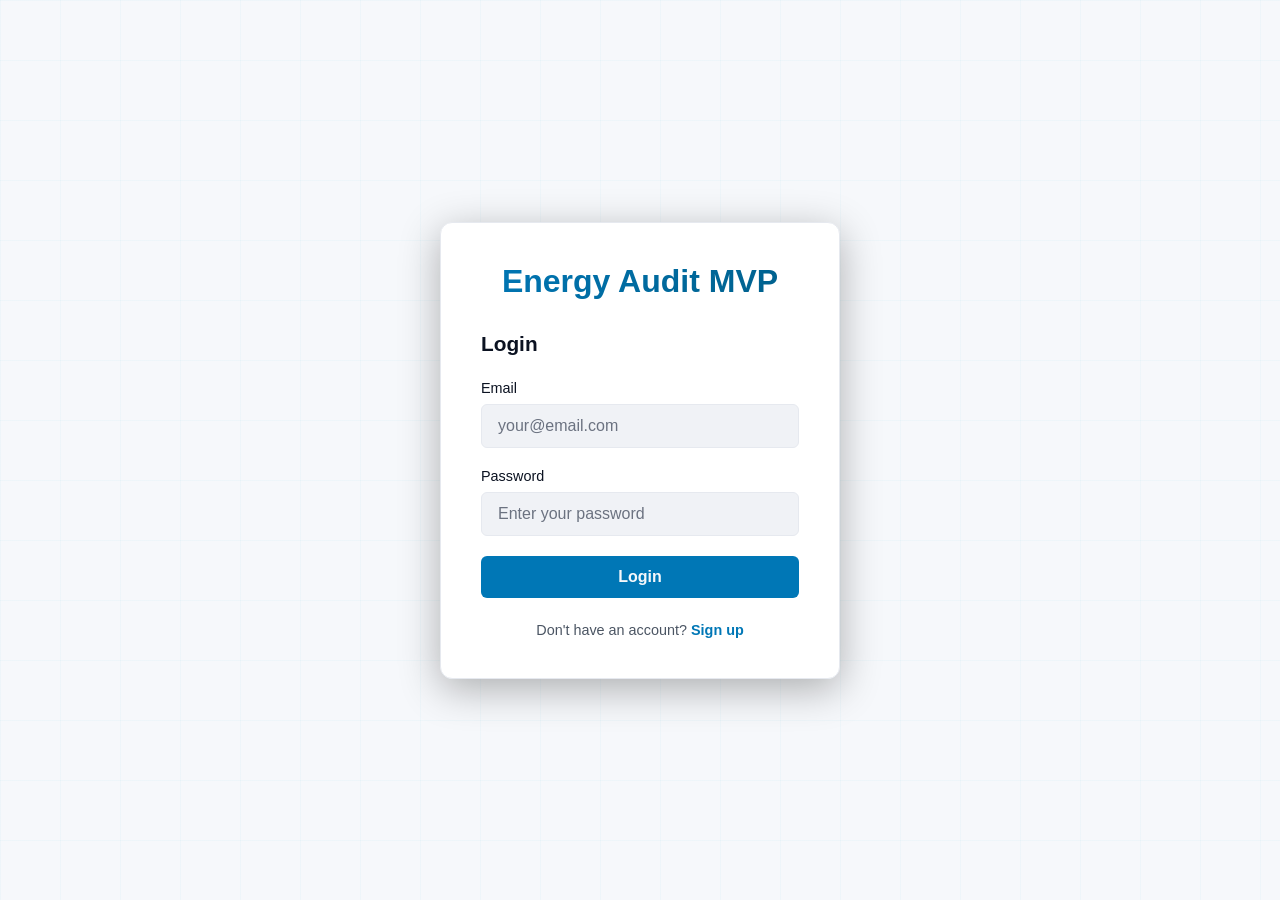
<file: go-file-upload-server/html/index.html>
<!DOCTYPE html>
<html lang="en">
<head>
    <meta charset="UTF-8">
    <meta name="viewport" content="width=device-width, initial-scale=1.0">
    <title>Energy Audit MVP</title>
    <link rel="stylesheet" href="index.css">
</head>
<body>
    <div class="grid-bg"></div>

    <!-- Auth Section (shown when not logged in) -->
    <div id="authSection" class="auth-container">
        <div class="auth-card">
            <h1>Energy Audit MVP</h1>
            <div id="loginForm" class="auth-form active">
                <h2>Login</h2>
                <div class="form-group">
                    <label for="loginEmail">Email</label>
                    <input type="email" id="loginEmail" placeholder="your@email.com" required>
                </div>
                <div class="form-group">
                    <label for="loginPassword">Password</label>
                    <input type="password" id="loginPassword" placeholder="Enter your password" required>
                </div>
                <button id="loginBtn" class="btn btn-primary">Login</button>
                <p class="form-toggle">Don't have an account? <a href="#" id="showSignup">Sign up</a></p>
                <div id="loginError" class="error-message"></div>
            </div>

            <div id="signupForm" class="auth-form">
                <h2>Create Account</h2>
                <div class="form-group">
                    <label for="signupFirstName">First Name</label>
                    <input type="text" id="signupFirstName" placeholder="John" required>
                </div>
                <div class="form-group">
                    <label for="signupLastName">Last Name</label>
                    <input type="text" id="signupLastName" placeholder="Doe" required>
                </div>
                <div class="form-group">
                    <label for="signupEmail">Email</label>
                    <input type="email" id="signupEmail" placeholder="your@email.com" required>
                </div>
                <div class="form-group">
                    <label for="signupPassword">Password</label>
                    <input type="password" id="signupPassword" placeholder="Create a strong password" required>
                </div>
                <button id="signupBtn" class="btn btn-primary">Sign Up</button>
                <p class="form-toggle">Already have an account? <a href="#" id="showLogin">Login</a></p>
                <div id="signupError" class="error-message"></div>
            </div>
        </div>
    </div>

    <!-- Main App Section (shown when logged in) -->
    <div id="appSection" class="app-container hidden">
        <header class="app-header">
            <div class="header-content">
                <div>
                    <h1>Energy Audit MVP</h1>
                    <p class="subtitle">Manage jobs, tasks, time entries, audits, and photos in one place.</p>
                </div>
                <div class="header-user">
                    <span id="userDisplay"></span>
                    <button id="themeToggle" class="btn btn-small">Toggle Theme</button>
                    <button id="logoutBtn" class="btn btn-small">Logout</button>
                </div>
            </div>
        </header>

        <main class="app-main">
            <div class="content-layout">
                <aside class="sidebar card">
                    <div class="section-header">
                        <h2>Jobs</h2>
                        <button id="refreshJobsBtn" class="btn btn-small">Refresh</button>
                    </div>
                    <div class="form-group">
                        <label for="jobTitleInput">New Job Title</label>
                        <input type="text" id="jobTitleInput" placeholder="Audit title">
                    </div>
                    <div class="form-group">
                        <label for="jobDescriptionInput">Description</label>
                        <textarea id="jobDescriptionInput" rows="3" placeholder="Optional details"></textarea>
                    </div>
                    <button id="createJobBtn" class="btn btn-primary">Create Job</button>
                    <div id="jobError" class="error-message"></div>
                    <div id="jobsList" class="jobs-list"></div>
                </aside>

                <section class="main-panel">
                    <section id="jobsPage" class="page card">
                        <div class="page-header">
                            <h2>Jobs</h2>
                            <p class="subtitle">Create a job or select a job from the list.</p>
                        </div>
                        <div class="page-content">
                            <p class="empty-state">Use the left job panel to create or select a job.</p>
                        </div>
                    </section>

                    <section id="tasksPage" class="page card hidden">
                        <div class="page-header">
                            <button id="backToJobsBtn" class="btn btn-small">Back</button>
                            <div>
                                <h2>Tasks</h2>
                                <p id="selectedJobTitle" class="subtitle">Select a job to manage tasks.</p>
                            </div>
                            <button id="refreshTasksBtn" class="btn btn-small">Refresh</button>
                        </div>
                        <div class="form-group">
                            <label for="taskTitleInput">Task Title</label>
                            <input type="text" id="taskTitleInput" placeholder="Task title">
                        </div>
                        <div class="form-group">
                            <label for="taskDescriptionInput">Details</label>
                            <textarea id="taskDescriptionInput" rows="3" placeholder="Task description"></textarea>
                        </div>
                        <button id="createTaskBtn" class="btn btn-primary">Add Task</button>
                        <div id="taskError" class="error-message"></div>
                        <div id="tasksList" class="tasks-list"></div>
                    </section>

                    <section id="taskDetailPage" class="page card hidden">
                        <div class="page-header">
                            <button id="backToTasksBtn" class="btn btn-small">Back</button>
                            <div>
                                <h2>Task Details</h2>
                                <p id="selectedTaskTitle" class="subtitle">Select a task to see details.</p>
                            </div>
                        </div>
                        <div class="page-nav">
                            <button id="showTimePageBtn" class="btn btn-small">Time</button>
                            <button id="showAuditPageBtn" class="btn btn-small">Audit</button>
                            <button id="showPhotoPageBtn" class="btn btn-small">Photos</button>
                        </div>
                        <div id="timeSubpage" class="page-subpage">
                            <div id="taskTimeSummary" class="list-card hidden"></div>
                            <div id="timeEntriesList" class="entries-list"></div>
                            <div class="form-row">
                                <div class="form-group">
                                    <label for="timeEntryStartDateInput">Start date</label>
                                    <input type="date" id="timeEntryStartDateInput">
                                </div>
                                <div class="form-group">
                                    <label for="timeEntryStartTimeInput">Start time</label>
                                    <input type="time" id="timeEntryStartTimeInput">
                                </div>
                            </div>
                            <div class="form-row">
                                <div class="form-group">
                                    <label for="timeEntryEndDateInput">End date</label>
                                    <input type="date" id="timeEntryEndDateInput">
                                </div>
                                <div class="form-group">
                                    <label for="timeEntryEndTimeInput">End time</label>
                                    <input type="time" id="timeEntryEndTimeInput">
                                </div>
                            </div>
                            <div class="form-group">
                                <label for="timeEntryNoteInput">Note</label>
                                <textarea id="timeEntryNoteInput" rows="2" placeholder="Optional note"></textarea>
                            </div>
                            <div class="form-row">
                                <button id="startTimerBtn" class="btn btn-small">Start Timer</button>
                                <button id="createTimeEntryBtn" class="btn btn-primary">Add Entry</button>
                                <button id="stopTimeEntryBtn" class="btn btn-small">Stop Active Timer</button>
                            </div>
                            <div id="timeEntryError" class="error-message"></div>
                        </div>

                        <div id="auditSubpage" class="page-subpage hidden">
                            <div class="form-row">
                                <div class="form-group">
                                    <label>
                                        <input type="checkbox" id="auditEasy"> Easy
                                    </label>
                                </div>
                                <div class="form-group">
                                    <label>
                                        <input type="checkbox" id="auditHard"> Hard
                                    </label>
                                </div>
                            </div>
                            <div class="form-row">
                                <div class="form-group">
                                    <label>
                                        <input type="checkbox" id="auditFun"> Fun
                                    </label>
                                </div>
                                <div class="form-group">
                                    <label>
                                        <input type="checkbox" id="auditNotFun"> Not Fun
                                    </label>
                                </div>
                            </div>
                            <div class="form-group">
                                <label for="auditEfficiencyRating">Efficiency Rating</label>
                                <input type="number" id="auditEfficiencyRating" min="1" max="10" placeholder="1-10">
                            </div>
                            <div class="form-group">
                                <label for="auditNotes">Notes</label>
                                <textarea id="auditNotes" rows="3" placeholder="Observations and findings"></textarea>
                            </div>
                            <button id="createAuditBtn" class="btn btn-primary">Save Audit</button>
                            <div id="auditError" class="error-message"></div>
                            <div id="auditStatus" class="loading hidden">Loading audits...</div>
                            <div id="auditList" class="entries-list"></div>
                        </div>

                        <div id="photoSubpage" class="page-subpage hidden">
                            <div class="form-group">
                                <label for="imageUploadInput">Upload Image</label>
                                <input type="file" id="imageUploadInput" accept="image/*">
                            </div>
                            <div class="form-group">
                                <label for="imagePhotoType">Photo Type</label>
                                <select id="imagePhotoType">
                                    <option value="site">Site</option>
                                    <option value="equipment">Equipment</option>
                                    <option value="issue">Issue</option>
                                </select>
                            </div>
                            <button id="uploadImageBtn" class="btn btn-primary">Upload Photo</button>
                            <div id="imageError" class="error-message"></div>
                            <div id="imagesList" class="images-list"></div>
                        </div>
                    </section>

                </section>
            </div>
        </main>
    </div>

    <script src="js/config.js"></script>
    <script src="js/auth.js"></script>
    <script src="js/api.js"></script>
    <script src="js/ui.js"></script>
    <script src="js/app.js"></script>
</body>
</html>
</file>
<file: go-file-upload-server/html/index.css>
* {
    margin: 0;
    padding: 0;
    box-sizing: border-box;
}

:root {
    --primary: #00ADD8;
    --primary-dark: #007d9c;
    --danger: #CE3262;
    --danger-dark: #a0254d;
    --success: #32CD32;
    --bg-dark: #0a0a0f;
    --bg-card: #12121a;
    --bg-input: #1a1a24;
    --text-primary: #f0f0f5;
    --text-secondary: #8888a0;
    --text-muted: #5a5a70;
    --border: #2a2a38;
    --transition: all 0.3s cubic-bezier(0.4, 0, 0.2, 1);
}

/* Light theme overrides */
body[data-theme="light"] {
    --primary: #0077b6;
    --primary-dark: #005f8a;
    --danger: #CE3262;
    --danger-dark: #a0254d;
    --success: #2ea44f;
    --bg-dark: #f6f8fb; /* used as overall body background in light mode */
    --bg-card: #ffffff;
    --bg-input: #f0f2f6;
    --text-primary: #0b1221;
    --text-secondary: #4b5563;
    --text-muted: #6b7280;
    --border: #e6e9ef;
}

html {
    font-size: 16px;
}

body {
    font-family: -apple-system, BlinkMacSystemFont, 'Segoe UI', 'Roboto', 'Oxygen', 'Ubuntu', 'Cantarell', sans-serif;
    background: var(--bg-dark);
    color: var(--text-primary);
    min-height: 100vh;
    overflow-x: hidden;
    position: relative;
}

/* ============================================================================
   Grid Background
   ============================================================================ */

.grid-bg {
    position: fixed;
    top: 0;
    left: 0;
    width: 100%;
    height: 100%;
    background-image: 
        linear-gradient(rgba(0, 173, 216, 0.03) 1px, transparent 1px),
        linear-gradient(90deg, rgba(0, 173, 216, 0.03) 1px, transparent 1px);
    background-size: 60px 60px;
    pointer-events: none;
    z-index: 0;
}

/* ============================================================================
   Typography
   ============================================================================ */

h1, h2, h3 {
    font-weight: 600;
    margin-bottom: 1rem;
}

h1 {
    font-size: 2rem;
}

h2 {
    font-size: 1.5rem;
}

h3 {
    font-size: 1.1rem;
}

a {
    color: var(--primary);
    text-decoration: none;
    transition: var(--transition);
}

a:hover {
    color: var(--primary-dark);
}

/* ============================================================================
   Authentication Section
   ============================================================================ */

.auth-container {
    display: flex;
    align-items: center;
    justify-content: center;
    min-height: 100vh;
    position: relative;
    z-index: 1;
    padding: 1rem;
}

.auth-card {
    background: var(--bg-card);
    border: 1px solid var(--border);
    border-radius: 12px;
    padding: 2.5rem;
    width: 100%;
    max-width: 400px;
    box-shadow: 0 10px 40px rgba(0, 0, 0, 0.3);
}

.auth-card h1 {
    text-align: center;
    margin-bottom: 2rem;
    background: linear-gradient(135deg, var(--primary), var(--primary-dark));
    -webkit-background-clip: text;
    -webkit-text-fill-color: transparent;
    background-clip: text;
}

.auth-form {
    display: none;
}

.auth-form.active {
    display: block;
}

.auth-form h2 {
    font-size: 1.3rem;
    margin-bottom: 1.5rem;
}

/* ============================================================================
   Forms
   ============================================================================ */

.form-group {
    margin-bottom: 1.25rem;
}

.form-group label {
    display: block;
    margin-bottom: 0.5rem;
    color: var(--text-primary);
    font-weight: 500;
    font-size: 0.9rem;
}

.form-group input,
.form-group select {
    width: 100%;
    padding: 0.75rem 1rem;
    background: var(--bg-input);
    border: 1px solid var(--border);
    border-radius: 6px;
    color: var(--text-primary);
    font-size: 1rem;
    transition: var(--transition);
}

.form-group input::placeholder {
    color: var(--text-muted);
}

.form-group input:focus,
.form-group select:focus {
    outline: none;
    border-color: var(--primary);
    box-shadow: 0 0 0 2px rgba(0, 173, 216, 0.1);
}

.form-row {
    display: grid;
    grid-template-columns: 1fr 1fr;
    gap: 1rem;
}

@media (max-width: 768px) {
    .form-row {
        grid-template-columns: 1fr;
    }
}

/* ============================================================================
   Buttons
   ============================================================================ */

.btn {
    padding: 0.75rem 1.5rem;
    border: none;
    border-radius: 6px;
    font-size: 1rem;
    font-weight: 600;
    cursor: pointer;
    transition: var(--transition);
    display: inline-flex;
    align-items: center;
    justify-content: center;
    gap: 0.5rem;
}

.btn-primary {
    width: 100%;
    background: var(--primary);
    color: var(--bg-dark);
}

.btn-primary:hover {
    background: var(--primary-dark);
    transform: translateY(-2px);
    box-shadow: 0 5px 15px rgba(0, 173, 216, 0.3);
}

.btn-small {
    padding: 0.5rem 1rem;
    font-size: 0.85rem;
    width: auto;
}

.btn-danger {
    background: var(--danger);
    color: white;
}

.btn-danger:hover {
    background: var(--danger-dark);
}

.btn:active {
    transform: translateY(0);
}

/* ============================================================================
   Error & Success Messages
   ============================================================================ */

.error-message {
    display: none;
    padding: 0.75rem 1rem;
    background: rgba(206, 50, 98, 0.15);
    border: 1px solid var(--danger);
    border-radius: 6px;
    color: var(--danger);
    margin-top: 1rem;
    font-size: 0.9rem;
}

.error-message:not(:empty) {
    display: block;
}

.form-toggle {
    text-align: center;
    margin-top: 1.5rem;
    color: var(--text-secondary);
    font-size: 0.9rem;
}

.form-toggle a {
    color: var(--primary);
    font-weight: 600;
}

/* ============================================================================
   App Section
   ============================================================================ */

.app-container {
    position: relative;
    z-index: 1;
    min-height: 100vh;
    display: flex;
    flex-direction: column;
}

.app-header {
    background: var(--bg-card);
    border-bottom: 1px solid var(--border);
    padding: 1.5rem 0;
    position: sticky;
    top: 0;
    z-index: 100;
}

.header-content {
    max-width: 1200px;
    margin: 0 auto;
    padding: 0 1.5rem;
    display: flex;
    justify-content: space-between;
    align-items: center;
}

.header-content h1 {
    margin: 0;
    font-size: 1.5rem;
}

.header-user {
    display: flex;
    align-items: center;
    gap: 1rem;
}

.app-main {
    flex: 1;
    max-width: 1200px;
    margin: 0 auto;
    width: 100%;
    padding: 2rem 1.5rem;
}

.content-layout {
    display: grid;
    grid-template-columns: minmax(280px, 320px) minmax(0, 1fr);
    gap: 1.5rem;
    align-items: start;
}

.sidebar,
.main-panel {
    min-width: 0;
}

.main-panel {
    display: flex;
    flex-direction: column;
    gap: 1.5rem;
}

.contents-list {
    display: flex;
    flex-direction: column;
    gap: 1rem;
}

.content-item {
    display: flex;
    justify-content: space-between;
    align-items: center;
    padding: 1rem;
    background: rgba(0, 173, 216, 0.02);
    border: 1px solid var(--border);
    border-radius: 8px;
    transition: var(--transition);
}

.content-item:hover {
    background: rgba(0, 173, 216, 0.05);
    border-color: var(--primary);
}

.content-info {
    flex: 1;
    min-width: 0;
}

.content-name {
    font-weight: 600;
    color: var(--text-primary);
    word-break: break-word;
    margin-bottom: 0.25rem;
}

.content-type {
    font-size: 0.85rem;
    color: var(--text-secondary);
}

.content-actions {
    display: flex;
    gap: 0.75rem;
    flex-wrap: wrap;
    margin-left: 1rem;
}

.folder-path {
    margin-top: 1rem;
    font-size: 0.95rem;
    color: var(--text-secondary);
}

.breadcrumb-link {
    background: transparent;
    border: none;
    color: var(--primary);
    cursor: pointer;
    font: inherit;
    padding: 0;
}

.breadcrumb-link:hover {
    text-decoration: underline;
}

/* ============================================================================
   Cards & Sections
   ============================================================================ */

.card {
    background: var(--bg-card);
    border: 1px solid var(--border);
    border-radius: 12px;
    padding: 2rem;
    margin-bottom: 2rem;
    overflow-x: auto;
}

.section-header {
    display: flex;
    justify-content: space-between;
    align-items: center;
    margin-bottom: 1.5rem;
}

.section-header h2 {
    margin: 0;
}

/* ============================================================================
   Upload Area
   ============================================================================ */

.upload-area {
    padding: 3rem 2rem;
    border: 2px dashed var(--border);
    border-radius: 8px;
    text-align: center;
    cursor: pointer;
    transition: var(--transition);
    background: rgba(0, 173, 216, 0.02);
}

.upload-area:hover {
    border-color: var(--primary);
    background: rgba(0, 173, 216, 0.05);
}

.upload-area.drag-over {
    border-color: var(--primary);
    background: rgba(0, 173, 216, 0.1);
}

.upload-placeholder {
    pointer-events: none;
}

.upload-placeholder p {
    font-size: 1.1rem;
    color: var(--text-primary);
    margin-bottom: 0.5rem;
}

.upload-placeholder small {
    color: var(--text-secondary);
}

/* ============================================================================
   Progress Bar
   ============================================================================ */

.progress-bar {
    width: 100%;
    height: 6px;
    background: var(--border);
    border-radius: 3px;
    overflow: hidden;
    margin-top: 1rem;
}

.progress-fill {
    height: 100%;
    background: linear-gradient(90deg, var(--primary), var(--primary-dark));
    width: 0%;
    transition: width 0.3s;
}

/* ============================================================================
   Files List
   ============================================================================ */

.files-list {
    display: flex;
    flex-direction: column;
    gap: 1rem;
}

.file-item {
    display: flex;
    justify-content: space-between;
    align-items: center;
    padding: 1rem;
    background: rgba(0, 173, 216, 0.02);
    border: 1px solid var(--border);
    border-radius: 8px;
    transition: var(--transition);
}

.file-item:hover {
    background: rgba(0, 173, 216, 0.05);
    border-color: var(--primary);
}

.file-info {
    flex: 1;
}

.file-name {
    font-weight: 600;
    color: var(--text-primary);
    margin-bottom: 0.25rem;
    word-break: break-word;
}

.file-meta {
    font-size: 0.85rem;
    color: var(--text-secondary);
}

.file-actions {
    display: flex;
    gap: 0.75rem;
    margin-left: 1rem;
    flex-wrap: wrap;
}

.file-actions .btn {
    white-space: nowrap;
}

/* ============================================================================
   Shares Section
   ============================================================================ */

.share-create {
    background: rgba(0, 173, 216, 0.02);
    padding: 1.5rem;
    border-radius: 8px;
    border: 1px solid var(--border);
    margin-bottom: 2rem;
}

.share-create h3 {
    margin-bottom: 1.5rem;
}

.shares-list {
    margin-top: 2rem;
}

.shares-table-content {
    width: 100%;
    border-collapse: collapse;
}

.shares-table-content thead {
    background: rgba(0, 173, 216, 0.05);
}

.shares-table-content th {
    padding: 1rem;
    text-align: left;
    font-weight: 600;
    color: var(--text-primary);
    border-bottom: 1px solid var(--border);
}

.shares-table-content td {
    padding: 1rem;
    border-bottom: 1px solid var(--border);
    color: var(--text-secondary);
}

.shares-table-content tr:hover {
    background: rgba(0, 173, 216, 0.02);
}

.tasks-table,
.time-table {
    width: 100%;
    border-collapse: collapse;
    margin-top: 1rem;
    table-layout: fixed;
}

.tasks-table th,
.tasks-table td,
.time-table th,
.time-table td {
    border: 1px solid var(--border);
    padding: 0.85rem 1rem;
    text-align: left;
    color: var(--text-secondary);
    overflow-wrap: anywhere;
    word-break: break-word;
}

.tasks-table th,
.time-table th {
    background: rgba(0, 173, 216, 0.05);
    color: var(--text-primary);
}

.tasks-table tr:hover,
.time-table tr:hover {
    background: rgba(0, 173, 216, 0.02);
}

.form-group textarea {
    width: 100%;
    padding: 0.75rem 1rem;
    background: var(--bg-input);
    border: 1px solid var(--border);
    border-radius: 6px;
    color: var(--text-primary);
    font-size: 1rem;
    min-height: 4rem;
    resize: vertical;
}

.jobs-list,
.tasks-list,
.entries-list,
.images-list {
    display: flex;
    flex-direction: column;
    gap: 1rem;
    margin-top: 1rem;
}

.job-item {
    width: 100%;
    text-align: left;
    background: rgba(0, 173, 216, 0.02);
    border: 1px solid var(--border);
    border-radius: 10px;
    padding: 1rem 1rem;
    display: flex;
    justify-content: space-between;
    align-items: flex-start;
    gap: 1rem;
    color: inherit;
    cursor: pointer;
    transition: var(--transition);
}

.job-item:hover {
    border-color: var(--primary);
    background: rgba(0, 173, 216, 0.08);
}

.job-item.selected {
    border-color: var(--primary);
    background: rgba(0, 173, 216, 0.12);
}

.task-item {
    width: 100%;
    text-align: left;
    background: rgba(255, 255, 255, 0.04);
    border: 1px solid var(--border);
    border-radius: 10px;
    padding: 1rem 1rem;
    display: flex;
    justify-content: space-between;
    align-items: flex-start;
    gap: 1rem;
    color: inherit;
    cursor: pointer;
    transition: var(--transition);
}

.task-item:hover {
    border-color: var(--primary);
    background: rgba(0, 173, 216, 0.06);
}

.task-item.selected {
    border-color: var(--primary);
    background: rgba(0, 173, 216, 0.14);
}

.task-title {
    font-weight: 700;
    color: var(--text-primary);
    margin-bottom: 0.4rem;
}

.task-description {
    color: var(--text-secondary);
    line-height: 1.5;
    font-size: 0.95rem;
    margin: 0;
}

.task-meta {
    color: var(--text-muted);
    font-size: 0.85rem;
    margin-top: 0.75rem;
}

.task-actions {
    display: flex;
    align-items: center;
    justify-content: flex-end;
}

.task-badge,
.task-status {
    display: inline-flex;
    align-items: center;
    justify-content: center;
    padding: 0.35rem 0.75rem;
    border-radius: 999px;
    background: var(--primary);
    color: var(--bg-dark);
    font-size: 0.8rem;
    font-weight: 700;
    white-space: nowrap;
}

.task-status {
    background: rgba(0, 173, 216, 0.15);
    color: var(--text-primary);
}

.job-title {
    font-weight: 700;
    color: var(--text-primary);
    margin-bottom: 0.4rem;
}

.job-description {
    color: var(--text-secondary);
    line-height: 1.5;
    font-size: 0.95rem;
    margin: 0;
}

.job-badge {
    display: inline-flex;
    align-items: center;
    justify-content: center;
    padding: 0.35rem 0.75rem;
    border-radius: 999px;
    background: var(--primary);
    color: var(--bg-dark);
    font-size: 0.8rem;
    font-weight: 700;
    white-space: nowrap;
}

.list-card {
    background: rgba(0, 173, 216, 0.03);
    border: 1px solid var(--border);
    border-radius: 10px;
    padding: 1rem;
}

.list-card h3 {
    margin-bottom: 0.5rem;
    font-size: 1rem;
}

.image-card {
    display: flex;
    flex-direction: column;
    gap: 1rem;
}

.image-card-main {
    display: flex;
    gap: 1rem;
    align-items: flex-start;
}

.image-preview {
    width: 120px;
    height: 120px;
    object-fit: cover;
    border-radius: 8px;
    border: 1px solid var(--border);
}

.image-card-actions {
    display: flex;
    gap: 0.75rem;
    flex-wrap: wrap;
}

.list-card p {
    color: var(--text-secondary);
    margin-bottom: 0.75rem;
}

.section-header .subtitle {
    color: var(--text-secondary);
    font-size: 0.95rem;
    margin-top: 0.25rem;
}

.loading,
.empty-state {
    padding: 2rem;
    text-align: center;
    color: var(--text-secondary);
}

.empty-state {
    background: rgba(0, 173, 216, 0.02);
    border: 1px dashed var(--border);
    border-radius: 8px;
}

.hidden {
    display: none !important;
}

.page-nav {
    display: flex;
    flex-wrap: wrap;
    gap: 0.5rem;
    align-items: center;
    margin-bottom: 1rem;
}

.page-subpage {
    margin-top: 1rem;
}

.btn.active {
    background: var(--text);
    color: var(--background);
    border-color: rgba(255, 255, 255, 0.15);
}

/* ============================================================================
   Toasts
   ============================================================================ */

.toast {
    position: fixed;
    bottom: 2rem;
    right: 2rem;
    padding: 1rem 1.5rem;
    border-radius: 8px;
    background: var(--success);
    color: white;
    font-weight: 600;
    box-shadow: 0 10px 30px rgba(0, 0, 0, 0.3);
    transform: translateX(400px);
    transition: var(--transition);
    z-index: 1000;
}

.toast.show {
    transform: translateX(0);
}

.toast-error {
    background: var(--danger);
}

/* ============================================================================
   Responsive Design
   ============================================================================ */

@media (max-width: 768px) {
    .auth-card {
        padding: 1.5rem;
    }

    .header-content {
        flex-direction: column;
        gap: 1rem;
        text-align: center;
    }

    .header-user {
        width: 100%;
        justify-content: center;
    }

    .app-main {
        padding: 1rem;
    }

    .card {
        padding: 1.5rem;
    }

    .content-layout {
        grid-template-columns: 1fr;
    }

    .sidebar {
        width: 100%;
    }

    .content-actions {
        margin-left: 0;
    }

    .file-item {
        flex-direction: column;
        align-items: flex-start;
    }

    .file-actions {
        margin-left: 0;
        margin-top: 1rem;
        width: 100%;
    }

    .file-actions .btn {
        flex: 1;
    }

    .section-header {
        flex-direction: column;
        align-items: flex-start;
        gap: 1rem;
    }

    .toast {
        bottom: 1rem;
        right: 1rem;
        left: 1rem;
    }

    .shares-table-content {
        font-size: 0.9rem;
    }

    .shares-table-content th,
    .shares-table-content td {
        padding: 0.75rem;
    }
}

@media (max-width: 480px) {
    h1 {
        font-size: 1.5rem;
    }

    h2 {
        font-size: 1.2rem;
    }

    .upload-area {
        padding: 2rem 1rem;
    }

    .card {
        padding: 1rem;
    }

    .form-group input,
    .form-group select {
        padding: 0.65rem 0.75rem;
        font-size: 16px; /* Prevents zoom on iOS */
    }

    .btn {
        padding: 0.65rem 1rem;
    }

    .btn-primary {
        width: 100%;
    }
}
</file>
